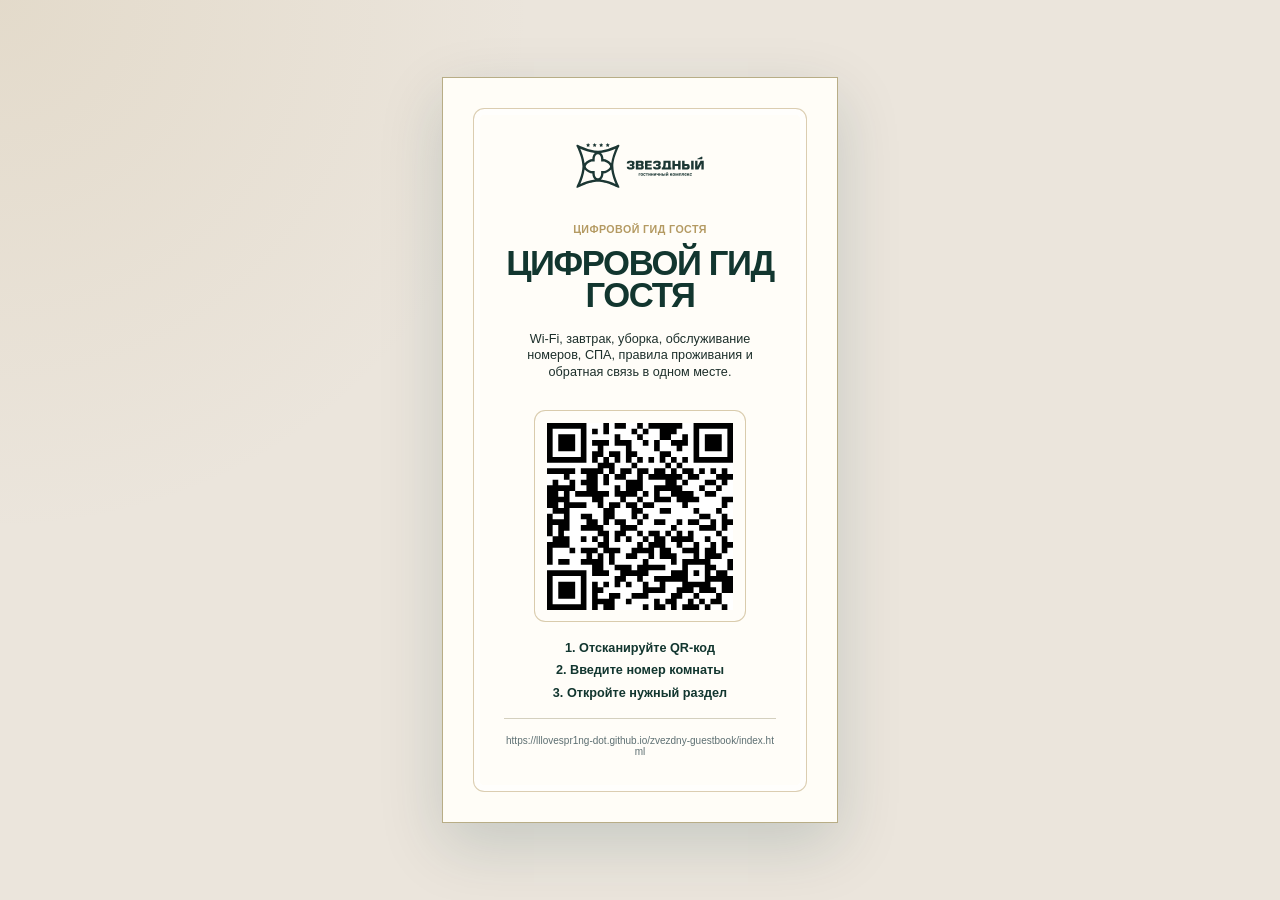
<file: print-card.html>
<!doctype html>
<html lang="ru">
  <head>
    <meta charset="utf-8">
    <meta name="viewport" content="width=device-width, initial-scale=1">
    <title>Печатная QR-карточка | Отель Звездный</title>
    <link rel="icon" href="https://zvezdny.biz/favicon.ico">
    <style>
      :root {
        --green: #12362f;
        --green-soft: #edf1e7;
        --gold: #b49a62;
        --paper: #fffdf7;
        --text: #142f2b;
        --muted: #5d6f72;
        --line: #d4d0bf;
        --line-strong: #b8ad86;
      }

      * {
        box-sizing: border-box;
      }

      @page {
        size: A6;
        margin: 0;
      }

      body {
        margin: 0;
        min-height: 100vh;
        display: grid;
        place-items: center;
        background:
          radial-gradient(circle at top left, rgba(180, 154, 98, 0.14), transparent 34%),
          #ebe5dc;
        color: var(--text);
        font-family: "Inter", "Noto Sans", -apple-system, BlinkMacSystemFont, "Segoe UI", sans-serif;
      }

      .sheet {
        width: 105mm;
        min-height: 148mm;
        display: grid;
        padding: 8mm;
        background: var(--paper);
        border: 1px solid var(--line-strong);
      }

      .card {
        display: grid;
        align-content: space-between;
        min-height: 132mm;
        padding: 9mm 8mm;
        border: 1px solid rgba(180, 154, 98, 0.48);
        border-radius: 3mm;
        background: #fffdf8;
        text-align: center;
        box-shadow: inset 0 0 0 1.5mm rgba(255, 255, 255, 0.62);
      }

      .logo {
        width: 34mm;
        height: auto;
        margin: 0 auto 8mm;
        filter: brightness(0) saturate(100%) invert(17%) sepia(18%) saturate(1052%) hue-rotate(124deg) brightness(92%) contrast(91%);
      }

      .eyebrow {
        margin: 0 0 3mm;
        color: var(--gold);
        font-size: 8pt;
        font-weight: 800;
        letter-spacing: 0.04em;
        text-transform: uppercase;
      }

      h1 {
        margin: 0;
        color: var(--green);
        font-size: 26pt;
        line-height: 0.94;
        letter-spacing: -0.04em;
        text-transform: uppercase;
      }

      .subtitle {
        margin: 5mm auto 0;
        max-width: 76mm;
        color: #1d2f2b;
        font-size: 9.5pt;
        line-height: 1.3;
      }

      .qr-wrap {
        width: 56mm;
        height: 56mm;
        display: grid;
        place-items: center;
        margin: 8mm auto 5mm;
        padding: 3mm;
        border: 1px solid rgba(180, 154, 98, 0.5);
        border-radius: 3mm;
        background: #fffdf8;
      }

      .qr {
        width: 100%;
        height: 100%;
      }

      .steps {
        display: grid;
        gap: 2.2mm;
        margin: 0;
        padding: 0;
        list-style: none;
        color: var(--green);
        font-size: 9.5pt;
        font-weight: 700;
      }

      .url {
        margin: 5mm 0 0;
        padding-top: 4mm;
        border-top: 1px solid var(--line);
        color: var(--muted);
        font-size: 7.5pt;
        word-break: break-all;
      }

      @media screen {
        body {
          padding: 24px;
        }

        .sheet {
          box-shadow: 0 22px 60px rgba(8, 57, 61, 0.16);
        }
      }

      @media print {
        body {
          display: block;
          background: #fff;
        }

        .sheet {
          border: 0;
        }
      }
    </style>
  </head>
  <body>
    <main class="sheet">
      <section class="card">
        <div>
          <img class="logo" src="assets/zvezdny-logo.svg" alt="Отель Звездный">
          <p class="eyebrow">Цифровой гид гостя</p>
          <h1>Цифровой гид гостя</h1>
          <p class="subtitle">Wi-Fi, завтрак, уборка, обслуживание номеров, СПА, правила проживания и обратная связь в одном месте.</p>
        </div>

        <div>
          <div class="qr-wrap">
            <img class="qr" src="assets/qr-guestbook.svg" alt="QR-код для открытия цифрового гида">
          </div>
          <ul class="steps">
            <li>1. Отсканируйте QR-код</li>
            <li>2. Введите номер комнаты</li>
            <li>3. Откройте нужный раздел</li>
          </ul>
        </div>

        <p class="url">https://lllovespr1ng-dot.github.io/zvezdny-guestbook/index.html</p>
      </section>
    </main>
  </body>
</html>
</file>
